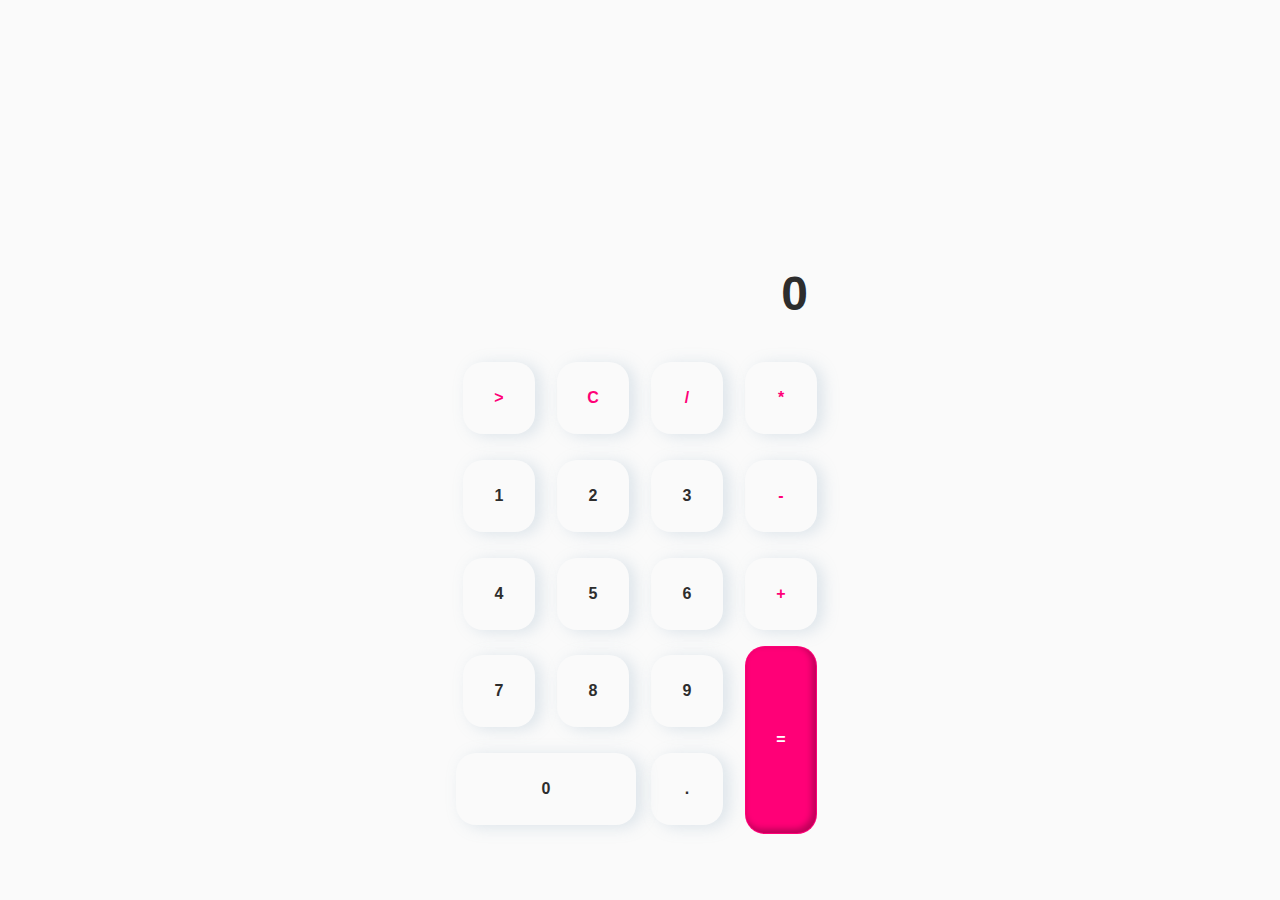
<file: calculator/index.html>
<!DOCTYPE html>
<html lang="en">
  <head>
    <meta charset="UTF-8" />
    <meta name="viewport" content="width=device-width, initial-scale=1.0" />
    <title>Calculator</title>
    <link rel="stylesheet" href="./style.css" />
    <meta name="theme-color" content="#ff0077" />
  </head>
  <body>
    <div class="display">
      <div id="history"></div>
      <div id="screen">0</div>
    </div>
    <div class="btn-container">
      <div class="btns-style them-btns" id="back-space">></div>
      <div class="btns-style them-btns" id="clear-bttn">C</div>
      <div data-value="/" class="btns-style btns them-btns">/</div>
      <div data-value="*" class="btns-style btns them-btns">*</div>

      <div data-value="1" class="btns-style btns">1</div>
      <div data-value="2" class="btns-style btns">2</div>
      <div data-value="3" class="btns-style btns">3</div>
      <div data-value="-" class="btns-style btns them-btns">-</div>

      <div data-value="4" class="btns-style btns">4</div>
      <div data-value="5" class="btns-style btns">5</div>
      <div data-value="6" class="btns-style btns">6</div>
      <div data-value="+" class="btns-style btns them-btns">+</div>

      <div data-value="7" class="btns-style btns">7</div>
      <div data-value="8" class="btns-style btns">8</div>
      <div data-value="9" class="btns-style btns">9</div>
      <div class="btns-style" id="equals">=</div>

      <div data-value="0" class="btns-style zero btns">0</div>
      <div data-value="." class="btns-style btns">.</div>
    </div>

    <script src="./main.js"></script>
  </body>
</html>
</file>
<file: calculator/style.css>
:root {
  --tnem-color: #ff0077;
  --main-color: #fafafa;
  --text-color: #2d2d2d;
}
html {
  background-color: var(--main-color);
}

* {
  margin: 0;
  padding: 0;
  box-sizing: border-box;
  font-family: Arial, Helvetica, sans-serif;
  color: var(--text-color);
}
body {
  display: flex;
  align-items: center;
  flex-direction: column;
  gap: 1em;
  padding: 1em;
  max-width: 400px;
  margin: 0 auto;
  height: calc(100vh - 50px);
}
/* display */
.display {
  height: 40%;
  width: 100%;
  padding: 1em;
}
#screen {
  font-size: 3rem;
  font-weight: 900;
  height: 50%;
  display: flex;
  align-items: end;
  justify-content: end;
}
#history {
  font-size: 1.4rem;
  height: 50%;
  display: flex;
  justify-content: end;
  opacity: 0.5;
  line-height: 30px;
  text-align: end;
}

/* btns */
.btn-container {
  height: 60%;
  width: 100%;
  display: grid;
  grid-template-columns: repeat(4, 1fr);
  grid-template-rows: repeat(5, 1fr);
  align-items: center;
  justify-items: center;
  gap: 0.5em;
}
.btns-style {
  width: 4.5em;
  height: 4.5em;
  border-radius: 20px;
  display: flex;
  align-items: center;
  justify-content: center;
  font-weight: 900;
  box-shadow: #88a5bf42 6px 2px 16px 0px, #ffffff29 -6px -2px 16px 0px;
  transition: box-shadow 0.2s ease, border 0.2s ease;
  border: 1px solid transparent;
}
.btns-style:active {
  box-shadow: none;
  border: 1px solid #88a5bf42;
}

.them-btns {
  color: var(--tnem-color);
}
#equals {
  height: 100%;
  background-color: var(--tnem-color);
  color: #ffff;
  grid-row: 4 / span 2;
  grid-column-start: 4;
  grid-column-end: 4;
  box-shadow: #00000042 -3px -3px 6px 1px inset;
  transition: box-shadow 0.2s ease, transform 0.2s ease;
}
#equals:active {
  box-shadow: none;
  transform: scale(0.97);
}
.zero {
  width: 100%;
  grid-column: 1 / span 2;
}
</file>
